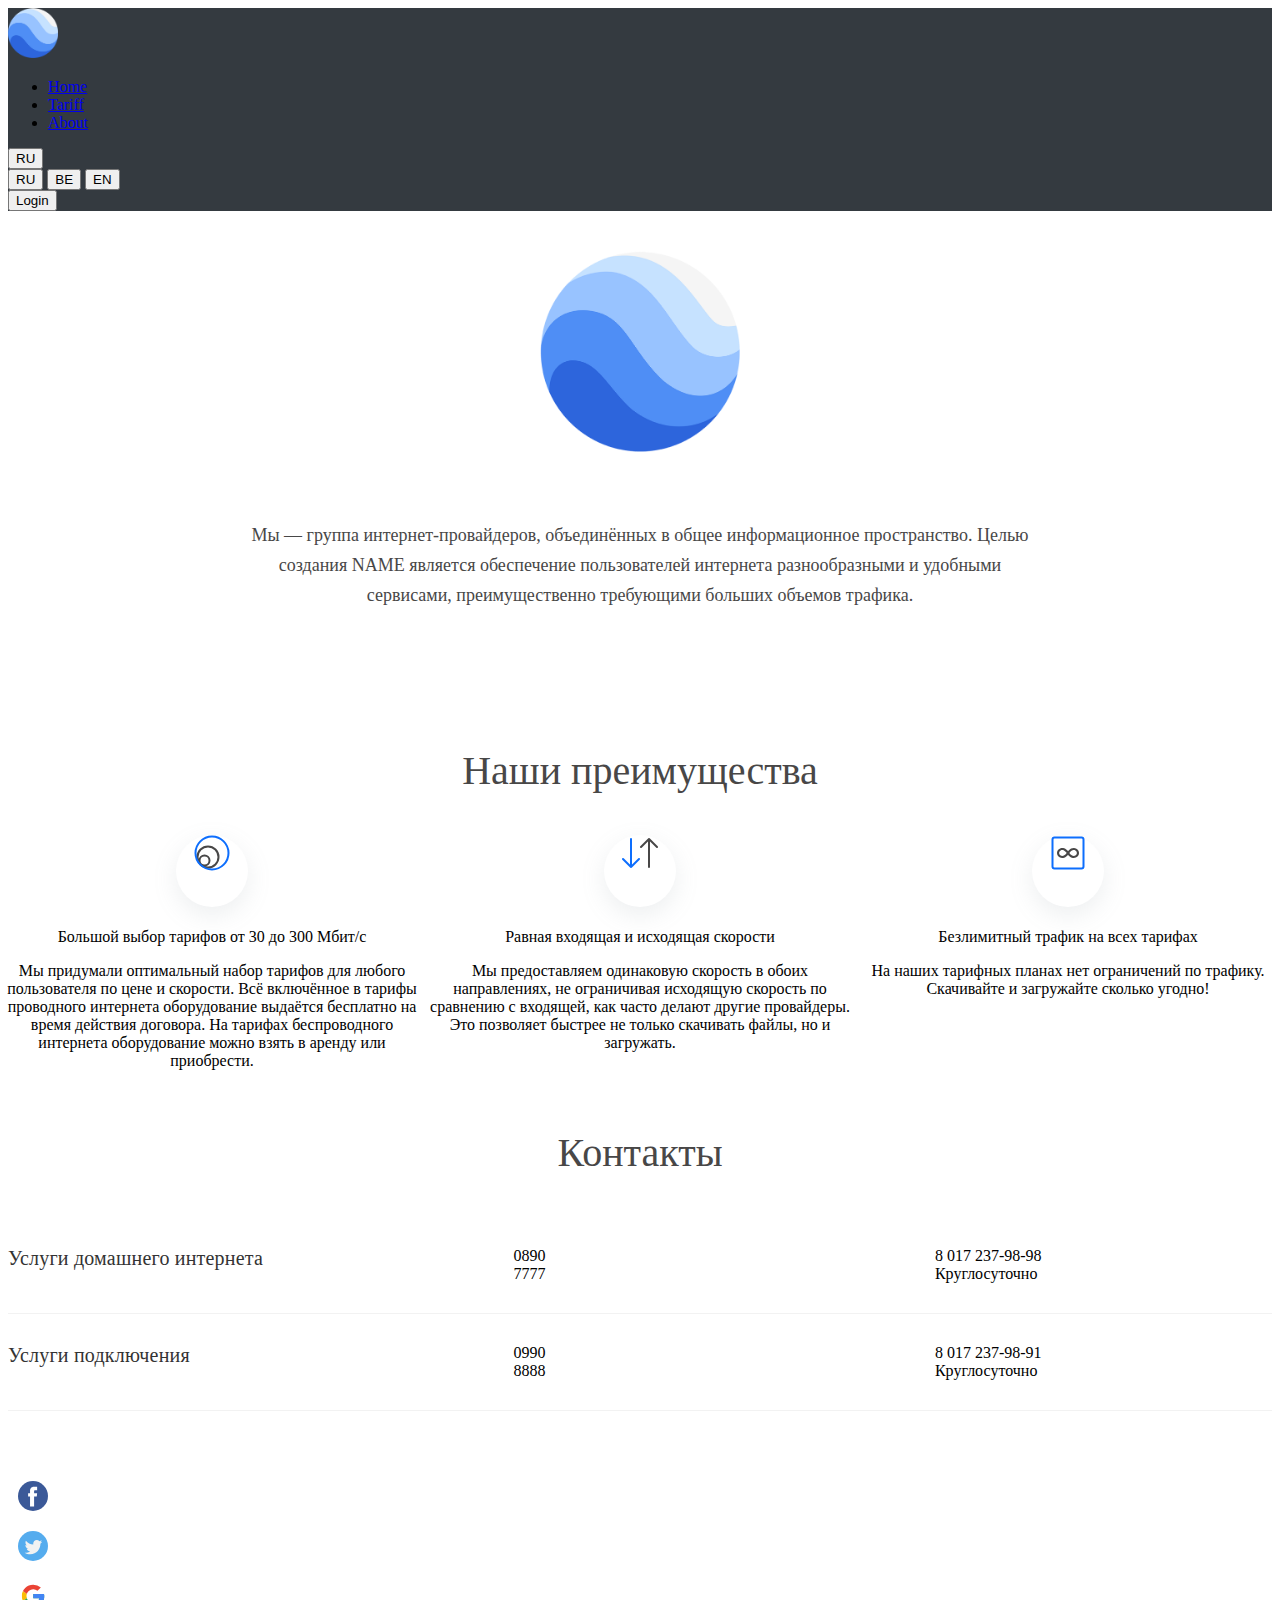
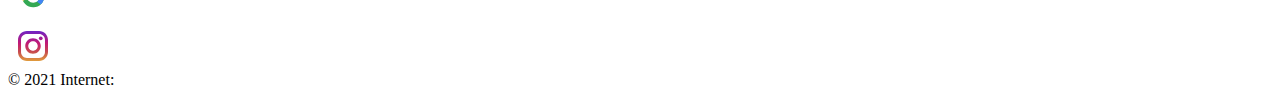
<file: src/main/webapp/aboutCompany.html>
<!DOCTYPE html>
<html lang="en">
<head>
    <meta charset="UTF-8">
    <meta name="viewport" content="width=device-width, initial-scale=1">
    <link href="https://cdn.jsdelivr.net/npm/bootstrap@5.0.0-beta3/dist/css/bootstrap.min.css"
          rel="stylesheet"
          integrity="sha384-eOJMYsd53ii+scO/bJGFsiCZc+5NDVN2yr8+0RDqr0Ql0h+rP48ckxlpbzKgwra6" crossorigin="anonymous">
    <link rel="stylesheet" href="resources/css/style.css">
    <title>About</title>
</head>
<body class="d-flex flex-column min-vh-100">
<div class="intro">
    <header class="header p-3 text-white">
        <div class="container">
            <div class="d-flex flex-wrap align-items-center justify-content-center justify-content-lg-start">
                <div class="header-logo">
                    <img alt="logo" src="resources/logo2.png">
                </div>
                <ul class="nav col-12 col-lg-auto me-lg-auto mb-2 justify-content-center mb-md-0">
                    <li><a href="#" class="nav-link px-2 text-white me-3">Home</a></li>
                    <li><a href="#" class="nav-link px-2 text-white me-3">Tariff</a></li>
                    <li><a href="#" class="nav-link px-2 text-white me-3">About</a></li>
                </ul>
                <div class="dropdown">
                    <button class="btn btn-outline-light dropdown-toggle me-3" type="button" id="languageMenu"
                            data-bs-toggle="dropdown" aria-haspopup="true" aria-expanded="false">
                        RU
                    </button>
                    <div class="dropdown-menu" aria-labelledby="languageMenu">
                        <button class="dropdown-item" type="button">RU</button>
                        <button class="dropdown-item" type="button">BE</button>
                        <button class="dropdown-item" type="button">EN</button>
                    </div>
                </div>
                <button type="button" class="btn btn-primary">Login</button>
            </div>
        </div>
    </header>
</div>
<section class="about-page__first">
    <div class="container">
        <img alt="logo" src="resources/logo2.png">
        <div class="about-page__content">
            <p>Мы — группа интернет-провайдеров, объединённых в общее информационное пространство. Целью создания NAME
                является обеспечение пользователей интернета разнообразными и удобными сервисами,
                преимущественно требующими больших объемов трафика.</p>
        </div>
    </div>
</section>
<section class="advantages-section">
    <div class="container">
        <div class="h2">Наши преимущества</div>
        <div class="row">
            <div class="col-6 col-lg-4">
                <div class="advantage-item">
                    <div class="advantage-item__img"><img alt="icon" src="resources/p1.svg"></div>
                    <div class="advantage-item__title">Большой выбор тарифов от 30 до 300 Мбит/с</div>
                    <div class="advantage-item__text"><p>Мы придумали оптимальный набор тарифов для любого пользователя
                        по цене и скорости. Всё включённое в тарифы проводного интернета оборудование выдаётся бесплатно
                        на время действия договора. На тарифах беспроводного интернета оборудование можно взять в аренду
                        или приобрести.</p></div>
                </div>
            </div>
            <div class="col-6 col-lg-4">
                <div class="advantage-item">
                    <div class="advantage-item__img"><img alt="icon" src="resources/p2.svg"></div>
                    <div class="advantage-item__title">Равная входящая и исходящая скорости</div>
                    <div class="advantage-item__text"><p>Мы предоставляем одинаковую скорость в обоих направлениях, не
                        ограничивая исходящую скорость по сравнению с входящей, как часто делают другие провайдеры. Это
                        позволяет быстрее не только скачивать файлы, но и загружать.</p></div>
                </div>
            </div>
            <div class="col-6 col-lg-4">
                <div class="advantage-item">
                    <div class="advantage-item__img"><img alt="icon" src="resources/p3.svg"></div>
                    <div class="advantage-item__title">Безлимитный трафик на всех тарифах
                    </div>
                    <div class="advantage-item__text"><p>На наших тарифных планах нет ограничений по трафику. Скачивайте
                        и загружайте сколько угодно!</p></div>
                </div>
            </div>
        </div>
        <div class="h2">Контакты</div>
        <div class="b-contact-info__item">
            <div class="b-contact-info__item-col">
                <div class="b-contact-info__title">Услуги домашнего интернета</div>
            </div>
            <div class="b-contact-info__item-col">
                <div class="b-contact-info__phone">
                    <div class="b-contact-info__phone-item b-contact-info__phone-number">0890</div>
                    <div class="b-contact-info__phone-item b-contact-info__phone-code">7777</div>
                </div>
            </div>
            <div class="b-contact-info__item-col">
                <div class="b-contact-info__phone-item b-contact-info__phone-number">
                    <a>8 017 237-98-98</a>
                </div>
                <div class="b-contact-info__helper">Круглосуточно</div>
            </div>
        </div>
        <div class="b-contact-info__item">
            <div class="b-contact-info__item-col">
                <div class="b-contact-info__title">Услуги подключения</div>
            </div>
            <div class="b-contact-info__item-col">
                <div class="b-contact-info__phone">
                    <div class="b-contact-info__phone-item b-contact-info__phone-number">0990</div>
                    <div class="b-contact-info__phone-item b-contact-info__phone-code">8888</div>
                </div>
            </div>
            <div class="b-contact-info__item-col">
                <div class="b-contact-info__phone-item b-contact-info__phone-number">
                    <a>8 017 237-98-91</a>
                </div>
                <div class="b-contact-info__helper">Круглосуточно</div>
            </div>
        </div>
    </div>
</section>
<footer class="bg-dark text-center text-white mt-auto">
    <div class="container p-4 pb-0">
        <section class="d-flex justify-content-center footer-items mb-4">
            <!-- Facebook -->
            <a class="m-1 footer-item" href="#" role="button">
                <img class="mx-auto" alt="footer-facebook" src="resources/social/facebook.svg">
            </a>
            <!-- Twitter -->
            <a class="m-1 footer-item" href="#" role="button" 0>
                <img alt="footer-twitter" src="resources/social/twitter.svg">
            </a>
            <!-- Google -->
            <a class="m-1 footer-item" href="#" role="button">
                <img alt="footer-google" src="resources/social/google.svg">
            </a>
            <!-- Instagram -->
            <a class="m-1 footer-item" href="#" role="button">
                <img alt="footer-google" src="resources/social/instagram.svg">
            </a>
        </section>
    </div>
    <div class="text-center p-3 bg-dark">
        © 2021 Internet:
        <a class="text-white"></a>
    </div>
</footer>
<script src="https://cdn.jsdelivr.net/npm/bootstrap@5.0.0-beta3/dist/js/bootstrap.bundle.min.js"
        integrity="sha384-JEW9xMcG8R+pH31jmWH6WWP0WintQrMb4s7ZOdauHnUtxwoG2vI5DkLtS3qm9Ekf"
        crossorigin="anonymous"></script>
</body>
</html>
</file>
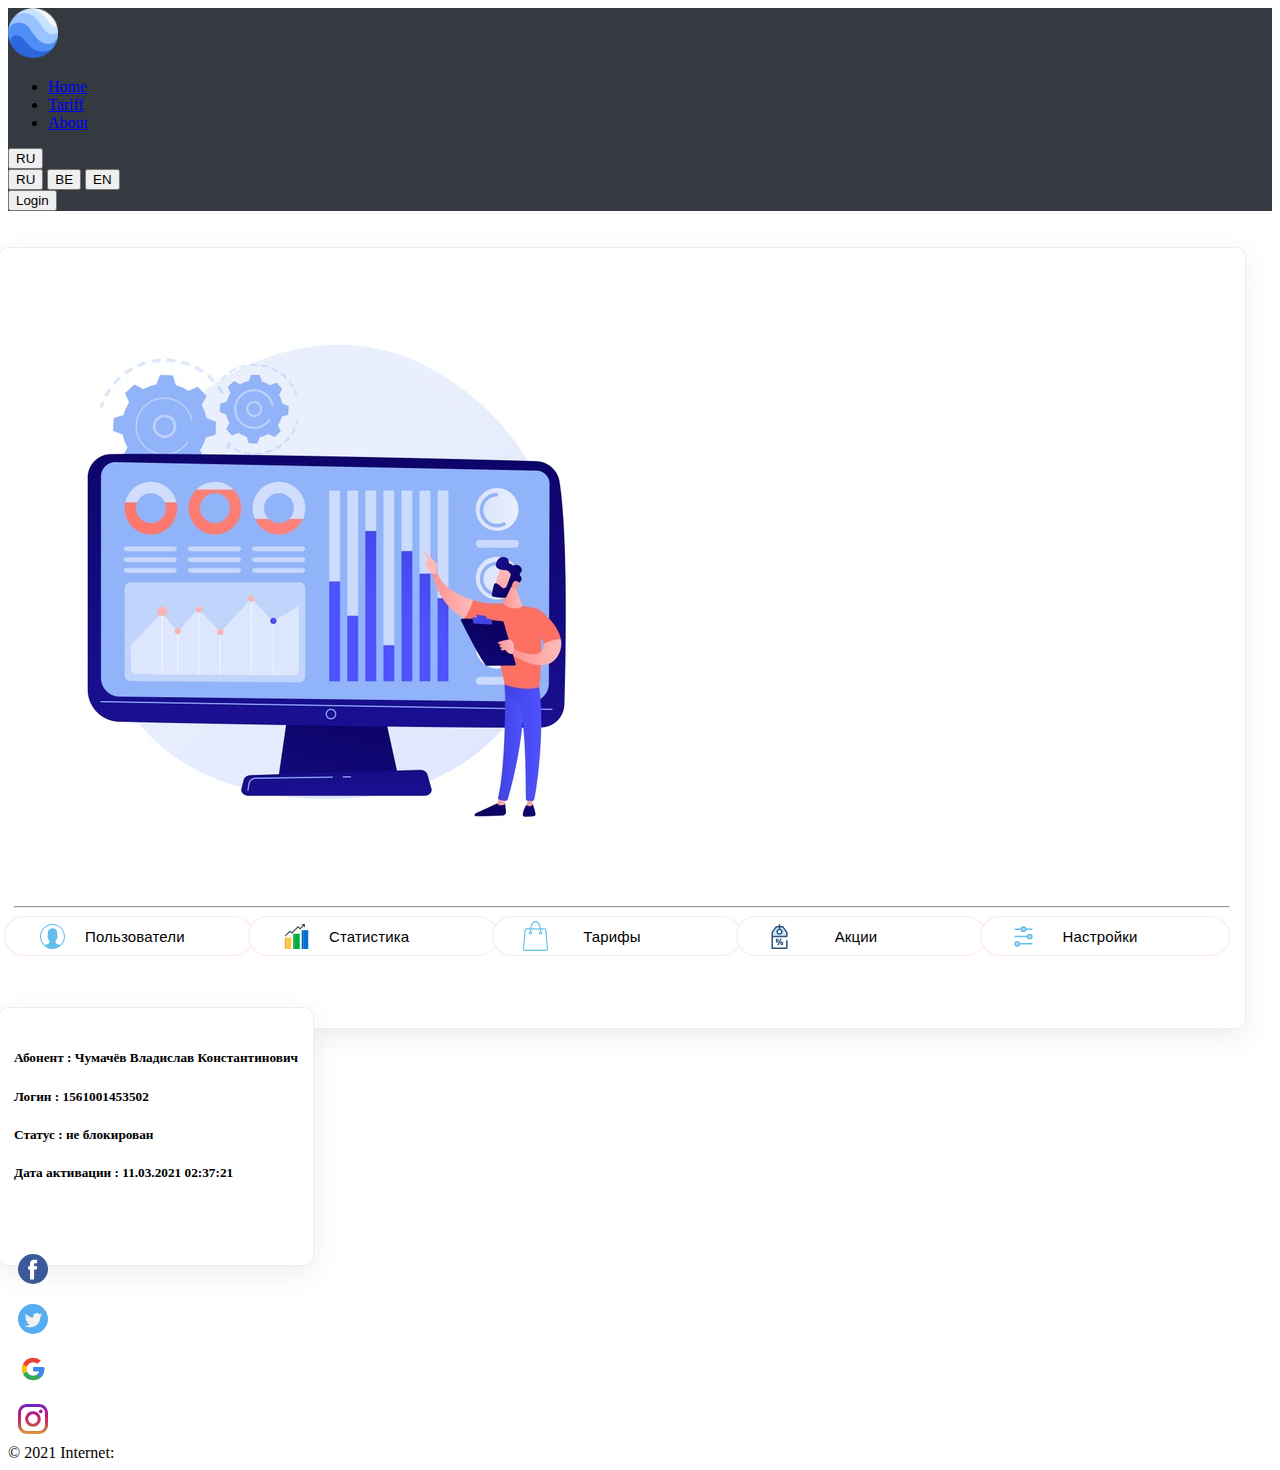
<file: src/main/webapp/admin.html>
<!DOCTYPE html>
<html lang="en">
<head>
    <meta charset="utf-8">
    <meta name="viewport" content="width=device-width, initial-scale=1">

    <link href="https://cdn.jsdelivr.net/npm/bootstrap@5.0.0-beta3/dist/css/bootstrap.min.css"
          rel="stylesheet"
          integrity="sha384-eOJMYsd53ii+scO/bJGFsiCZc+5NDVN2yr8+0RDqr0Ql0h+rP48ckxlpbzKgwra6" crossorigin="anonymous">
    <link rel="stylesheet" href="resources/css/style.css">

    <title>admin</title>
</head>
<body class="d-flex flex-column min-vh-100">
<div class="intro">
    <header class="header p-3 text-white">
        <div class="container">
            <div class="d-flex flex-wrap align-items-center justify-content-center justify-content-lg-start">
                <div class="header-logo">
                    <img alt="logo" src="resources/logo2.png">
                </div>
                <ul class="nav col-12 col-lg-auto me-lg-auto mb-2 justify-content-center mb-md-0">
                    <li><a href="#" class="nav-link px-2 text-white me-3">Home</a></li>
                    <li><a href="#" class="nav-link px-2 text-white me-3">Tariff</a></li>
                    <li><a href="#" class="nav-link px-2 text-white me-3">About</a></li>
                </ul>
                <div class="dropdown">
                    <button class="btn btn-outline-light dropdown-toggle me-3" type="button" id="languageMenu"
                            data-bs-toggle="dropdown" aria-haspopup="true" aria-expanded="false">
                        RU
                    </button>
                    <div class="dropdown-menu" aria-labelledby="languageMenu">
                        <button class="dropdown-item" type="button">RU</button>
                        <button class="dropdown-item" type="button">BE</button>
                        <button class="dropdown-item" type="button">EN</button>
                    </div>
                </div>
                <button type="button" class="btn btn-primary">Login</button>
            </div>
        </div>
    </header>
</div>

<div id="content" class="container">
    <br>
    <br>
    <div class="row row-cols-1">
        <div class="col-sm-3">
            <div class="card-user">
                <div class="card-body">
                    <div class="tariff-item">
                        <div class="tariff-item__body">
                            <img src="resources/admin.jpg" class="card-img-top" alt="...">
                            <hr class="featurette-divider">
                            <button type="button"
                                    class="btn-user btn-outline-primary tarrifs-filter__item admin-filter__item--user ng-star-inserted">
                                Пользователи
                            </button>
                            <button type="button"
                                    class="btn-user btn-outline-primary tarrifs-filter__item admin-filter__item--statistics ng-star-inserted">
                                Статистика
                            </button>
                            <button type="button"
                                    class="btn-user btn-outline-primary tarrifs-filter__item tarrifs-filter__item--bundle ng-star-inserted">
                                Тарифы
                            </button>
                            <button type="button"
                                    class="btn-user btn-outline-primary tarrifs-filter__item tarrifs-filter__item--sails ng-star-inserted">
                                Акции
                            </button>
                            <button type="button"
                                    class="btn-user btn-outline-primary tarrifs-filter__item tarrifs-filter__item--sating ng-star-inserted">
                                Настройки
                            </button>
                        </div>
                    </div>
                </div>
            </div>
        </div>
        <div class="col-sm-9">
            <div class="card-user">
                <div class="card-body">
                    <div class="tariff-item">
                        <div class="tariff-item__top">
                            <div class="tariff-item__title">
                                <h5 class="card-title">Абонент : Чумачёв Владислав Константинович</h5>
                            </div>
                            <div class="tariff-item__title">
                                <h5 class="card-title">Логин : 1561001453502</h5>
                            </div>
                            <div class="tariff-item__title">
                                <h5 class="card-title">Статус : не блокирован</h5>
                            </div>
                            <div class="tariff-item__title">
                                <h5 class="card-title">Дата активации : 11.03.2021 02:37:21</h5>
                            </div>
                        </div>
                    </div>
                </div>
            </div>
        </div>


    </div>
</div>

<footer class="bg-dark text-center text-white mt-auto">
    <div class="container p-4 pb-0">
        <section class="d-flex justify-content-center footer-items mb-4">
            <!-- Facebook -->
            <a class="m-1 footer-item" href="#" role="button">
                <img class="mx-auto" alt="footer-facebook" src="resources/social/facebook.svg">
            </a>
            <!-- Twitter -->
            <a class="m-1 footer-item" href="#" role="button" 0>
                <img alt="footer-twitter" src="resources/social/twitter.svg">
            </a>
            <!-- Google -->
            <a class="m-1 footer-item" href="#" role="button">
                <img alt="footer-google" src="resources/social/google.svg">
            </a>
            <!-- Instagram -->
            <a class="m-1 footer-item" href="#" role="button">
                <img alt="footer-google" src="resources/social/instagram.svg">
            </a>
        </section>
    </div>
    <div class="text-center p-3 bg-dark">
        © 2021 Internet:
        <a class="text-white"></a>
    </div>
</footer>
<script src="https://cdn.jsdelivr.net/npm/bootstrap@5.0.0-beta3/dist/js/bootstrap.bundle.min.js"
        integrity="sha384-JEW9xMcG8R+pH31jmWH6WWP0WintQrMb4s7ZOdauHnUtxwoG2vI5DkLtS3qm9Ekf"
        crossorigin="anonymous"></script>
</body>
</html>
</file>
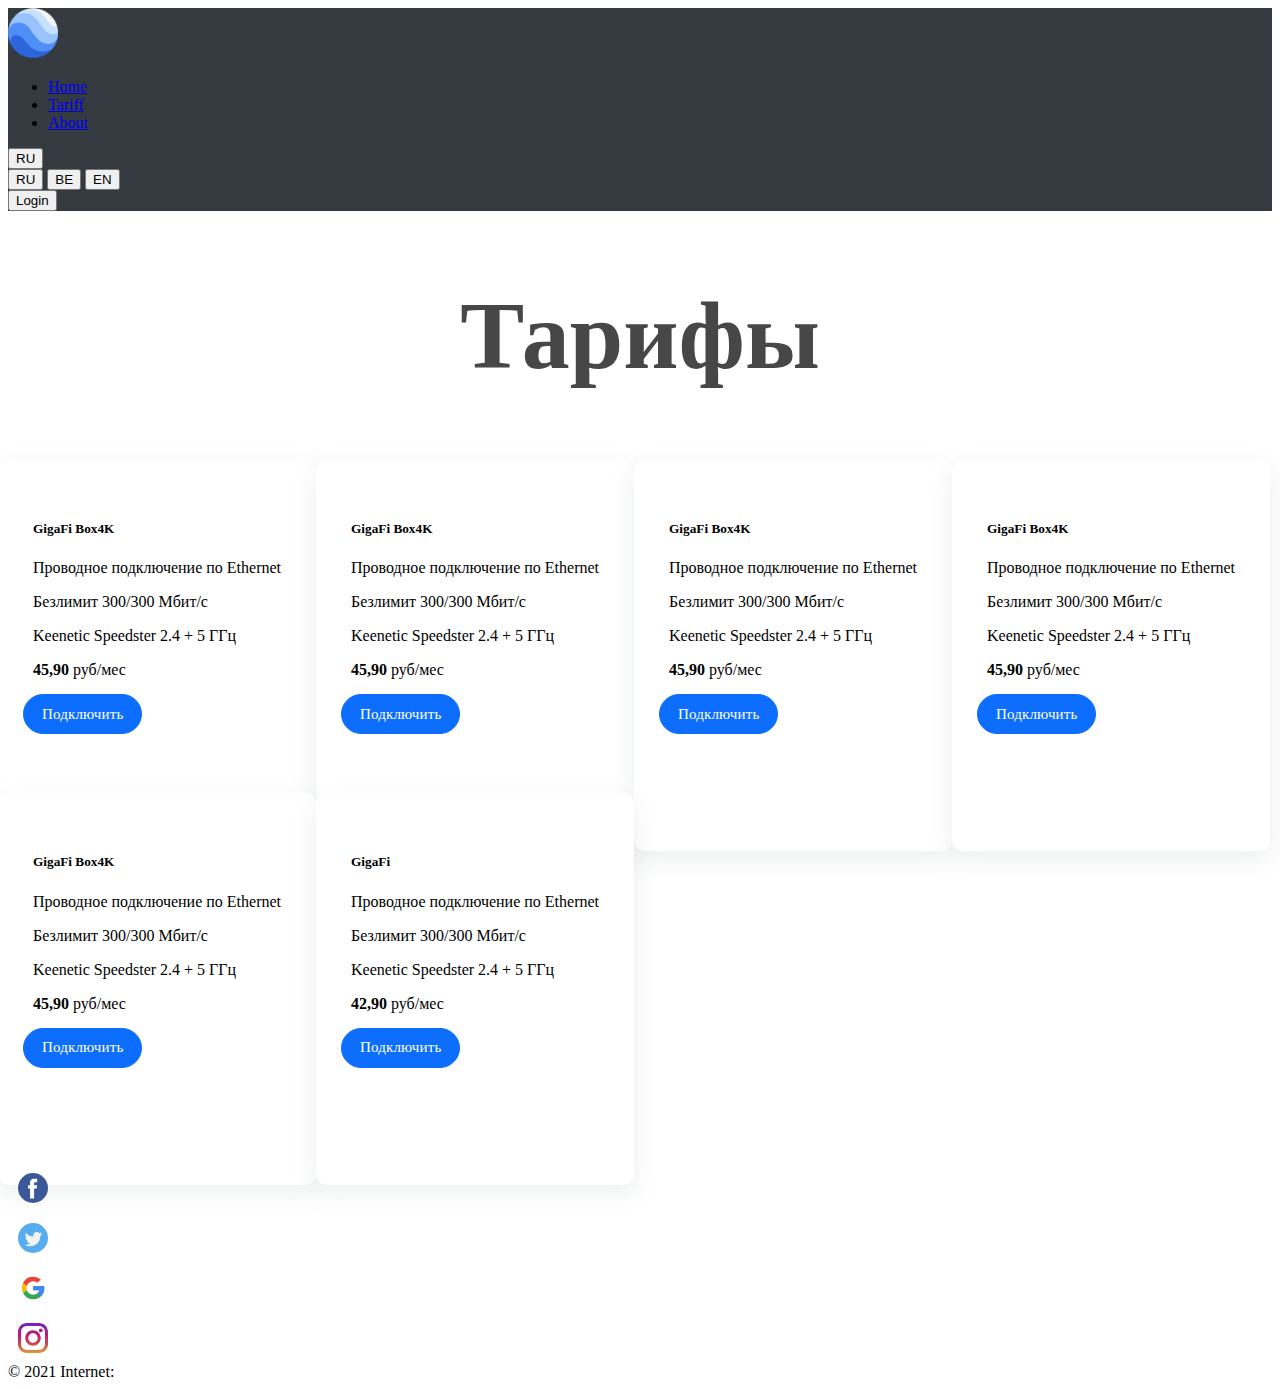
<file: src/main/webapp/tariff.html>
<!DOCTYPE html>
<html lang="en">
<head>
    <meta charset="UTF-8">
    <meta name="viewport" content="width=device-width, initial-scale=1">
    <link href="https://cdn.jsdelivr.net/npm/bootstrap@5.0.0-beta3/dist/css/bootstrap.min.css"
          rel="stylesheet"
          integrity="sha384-eOJMYsd53ii+scO/bJGFsiCZc+5NDVN2yr8+0RDqr0Ql0h+rP48ckxlpbzKgwra6" crossorigin="anonymous">
    <link rel="stylesheet" href="resources/css/style.css">

    <title>Tariff</title>
</head>
<body class="d-flex flex-column min-vh-100">
<div class="intro">
    <header class="header p-3 text-white">
        <div class="container">
            <div class="d-flex flex-wrap align-items-center justify-content-center justify-content-lg-start">
                <div class="header-logo">
                    <img alt="logo" src="resources/logo2.png">                </div>
                <ul class="nav col-12 col-lg-auto me-lg-auto mb-2 justify-content-center mb-md-0">
                    <li><a href="#" class="nav-link px-2 text-white me-3">Home</a></li>
                    <li><a href="#" class="nav-link px-2 text-white me-3">Tariff</a></li>
                    <li><a href="#" class="nav-link px-2 text-white me-3">About</a></li>
                </ul>
                <div class="dropdown">
                    <button class="btn btn-outline-light dropdown-toggle me-3" type="button" id="languageMenu"
                            data-bs-toggle="dropdown" aria-haspopup="true" aria-expanded="false">
                        RU
                    </button>
                    <div class="dropdown-menu" aria-labelledby="languageMenu">
                        <button class="dropdown-item" type="button">RU</button>
                        <button class="dropdown-item" type="button">BE</button>
                        <button class="dropdown-item" type="button">EN</button>
                    </div>
                </div>

                <button type="button" class="btn btn-primary">Login</button>
            </div>
        </div>
    </header>
</div>

<div id="content" class="container">
    <div class="tariff-title">
        <h1>Тарифы</h1>
    </div>
    <div class="row row-cols-1 row-cols-md-3 g-4">
        <div class="col-sm-6">
            <div class="card">
                <div class="card-body">
                    <div class="tariff-item">
                        <div class="tariff-item__top">
                            <div class="tariff-item__title">
                                <h5 class="card-title">GigaFi Box4K</h5>
                            </div>
                            <div class="tariff-item__text">
                                <!--Безлимитный интернет <b>300 мБит/сек</b>; -->
                                <p>Проводное подключение по Ethernet </p>
                                <p>Безлимит 300/300 Мбит/с </p>
                                <p>Keenetic Speedster 2.4 + 5 ГГц </p>
                            </div>
                        </div>
                        <div class="tariff-item__body">
                            <div class="tariff-item__price">
                                <span><b>45,90</b> руб/мес</span>

                            </div>
                            <div class="tariff-item__btns">
                                <a href="javascript:;" class="button-tariff js-open-popup" data-id="single"
                                   data-local="https://my.unet.by/plans" data-title="подключение GigaFi Box4K">Подключить</a>
                            </div>
                        </div>
                    </div>
                </div>
            </div>
        </div>
        <div class="col-sm-6">
            <div class="card">
                <div class="card-body">
                    <div class="tariff-item">
                        <div class="tariff-item__top">
                            <div class="tariff-item__title">
                                <h5 class="card-title">GigaFi Box4K</h5>
                            </div>
                            <div class="tariff-item__text">
                                <!--Безлимитный интернет <b>300 мБит/сек</b>; -->
                                <p>Проводное подключение по Ethernet </p>
                                <p>Безлимит 300/300 Мбит/с </p>
                                <p>Keenetic Speedster 2.4 + 5 ГГц </p>
                            </div>
                        </div>
                        <div class="tariff-item__body">
                            <div class="tariff-item__price">
                                <span><b>45,90</b> руб/мес</span>
                            </div>
                            <div class="tariff-item__btns">
                                <a href="javascript:;" class="button-tariff js-open-popup" data-id="single"
                                   data-local="https://my.unet.by/plans" data-title="подключение GigaFi Box4K">Подключить</a>
                            </div>
                        </div>
                    </div>
                </div>
            </div>
        </div>
        <div class="col-sm-6">
            <div class="card">
                <div class="card-body">
                    <div class="tariff-item">
                        <div class="tariff-item__top">
                            <div class="tariff-item__title">
                                <h5 class="card-title">GigaFi Box4K</h5>
                            </div>
                            <div class="tariff-item__text">
                                <!--Безлимитный интернет <b>300 мБит/сек</b>; -->
                                <p>Проводное подключение по Ethernet </p>
                                <p>Безлимит 300/300 Мбит/с </p>
                                <p>Keenetic Speedster 2.4 + 5 ГГц </p>
                            </div>
                        </div>
                        <div class="tariff-item__body">
                            <div class="tariff-item__price">
                                <span><b>45,90</b> руб/мес</span>
                            </div>
                            <div class="tariff-item__btns">
                                <a href="javascript:;" class="button-tariff js-open-popup" data-id="single"
                                   data-local="https://my.unet.by/plans" data-title="подключение GigaFi Box4K">Подключить</a>
                            </div>
                        </div>
                    </div>
                </div>
            </div>
        </div>
        <div class="col-sm-6">
            <div class="card">
                <div class="card-body">
                    <div class="tariff-item">
                        <div class="tariff-item__top">
                            <div class="tariff-item__title">
                                <h5 class="card-title">GigaFi Box4K</h5>
                            </div>
                            <div class="tariff-item__text">
                                <!--Безлимитный интернет <b>300 мБит/сек</b>; -->
                                <p>Проводное подключение по Ethernet </p>
                                <p>Безлимит 300/300 Мбит/с </p>
                                <p>Keenetic Speedster 2.4 + 5 ГГц </p>
                            </div>
                        </div>
                        <div class="tariff-item__body">
                            <div class="tariff-item__price">
                                <span><b>45,90</b> руб/мес</span>
                            </div>

                            <div class="tariff-item__btns">
                                <a href="javascript:;" class="button-tariff js-open-popup" data-id="single"
                                   data-local="https://my.unet.by/plans" data-title="подключение GigaFi Box4K">Подключить</a>
                            </div>
                        </div>
                    </div>
                </div>
            </div>
        </div>
        <div class="col-sm-6">
            <div class="card">
                <div class="card-body">
                    <div class="tariff-item">
                        <div class="tariff-item__top">
                            <div class="tariff-item__title">
                                <h5 class="card-title">GigaFi Box4K</h5>
                            </div>
                            <div class="tariff-item__text">
                                <!--Безлимитный интернет <b>300 мБит/сек</b>; -->
                                <p>Проводное подключение по Ethernet </p>
                                <p>Безлимит 300/300 Мбит/с </p>
                                <p>Keenetic Speedster 2.4 + 5 ГГц </p>
                            </div>
                        </div>
                        <div class="tariff-item__body">
                            <div class="tariff-item__price">
                                <span><b>45,90</b> руб/мес</span>
                            </div>
                            <div class="tariff-item__btns">
                                <a href="javascript:;" class="button-tariff js-open-popup" data-id="single"
                                   data-local="https://my.unet.by/plans" data-title="подключение GigaFi Box4K">Подключить</a>
                            </div>
                        </div>
                    </div>
                </div>
            </div>
        </div>
        <div class="col-sm-6">
            <div class="card">
                <div class="card-body">
                    <div class="tariff-item">
                        <div class="tariff-item__top">
                            <div class="tariff-item__title">
                                <h5>GigaFi</h5>
                            </div>
                            <div class="tariff-item__text">
                                <!--Безлимитный интернет <b>300 мБит/сек</b>; -->
                                <p>Проводное подключение по Ethernet </p>
                                <p>Безлимит 300/300 Мбит/с </p>
                                <p>Keenetic Speedster 2.4 + 5 ГГц </p></div>
                        </div>
                        <div class="tariff-item__body">
                            <div class="tariff-item__price">
                                <span><b>42,90</b> руб/мес</span>
                            </div>
                            <div class="tariff-item__btns">
                                <a href="javascript:;" class="button-tariff js-open-popup" data-id="single"
                                   data-local="" data-title="подключение GigaFi">Подключить</a>
                            </div>
                        </div>
                    </div>
                </div>
            </div>
        </div>

    </div>
</div>
<br><br>
<footer class="bg-dark text-center text-white mt-auto">
    <div class="container p-4 pb-0">
        <section class="d-flex justify-content-center footer-items mb-4">
            <!-- Facebook -->
            <a class="m-1 footer-item" href="#" role="button">
                <img class="mx-auto" alt="footer-facebook" src="resources/social/facebook.svg">
            </a>
            <!-- Twitter -->
            <a class="m-1 footer-item" href="#" role="button" 0>
                <img alt="footer-twitter" src="resources/social/twitter.svg">
            </a>
            <!-- Google -->
            <a class="m-1 footer-item" href="#" role="button">
                <img alt="footer-google" src="resources/social/google.svg">
            </a>
            <!-- Instagram -->
            <a class="m-1 footer-item" href="#" role="button">
                <img alt="footer-google" src="resources/social/instagram.svg">
            </a>
        </section>
    </div>
    <div class="text-center p-3 bg-dark">
        © 2021 Internet:
        <a class="text-white"></a>
    </div>
</footer>


<script src="https://cdn.jsdelivr.net/npm/bootstrap@5.0.0-beta3/dist/js/bootstrap.bundle.min.js"
        integrity="sha384-JEW9xMcG8R+pH31jmWH6WWP0WintQrMb4s7ZOdauHnUtxwoG2vI5DkLtS3qm9Ekf"
        crossorigin="anonymous"></script>
</body>
</html>
</file>
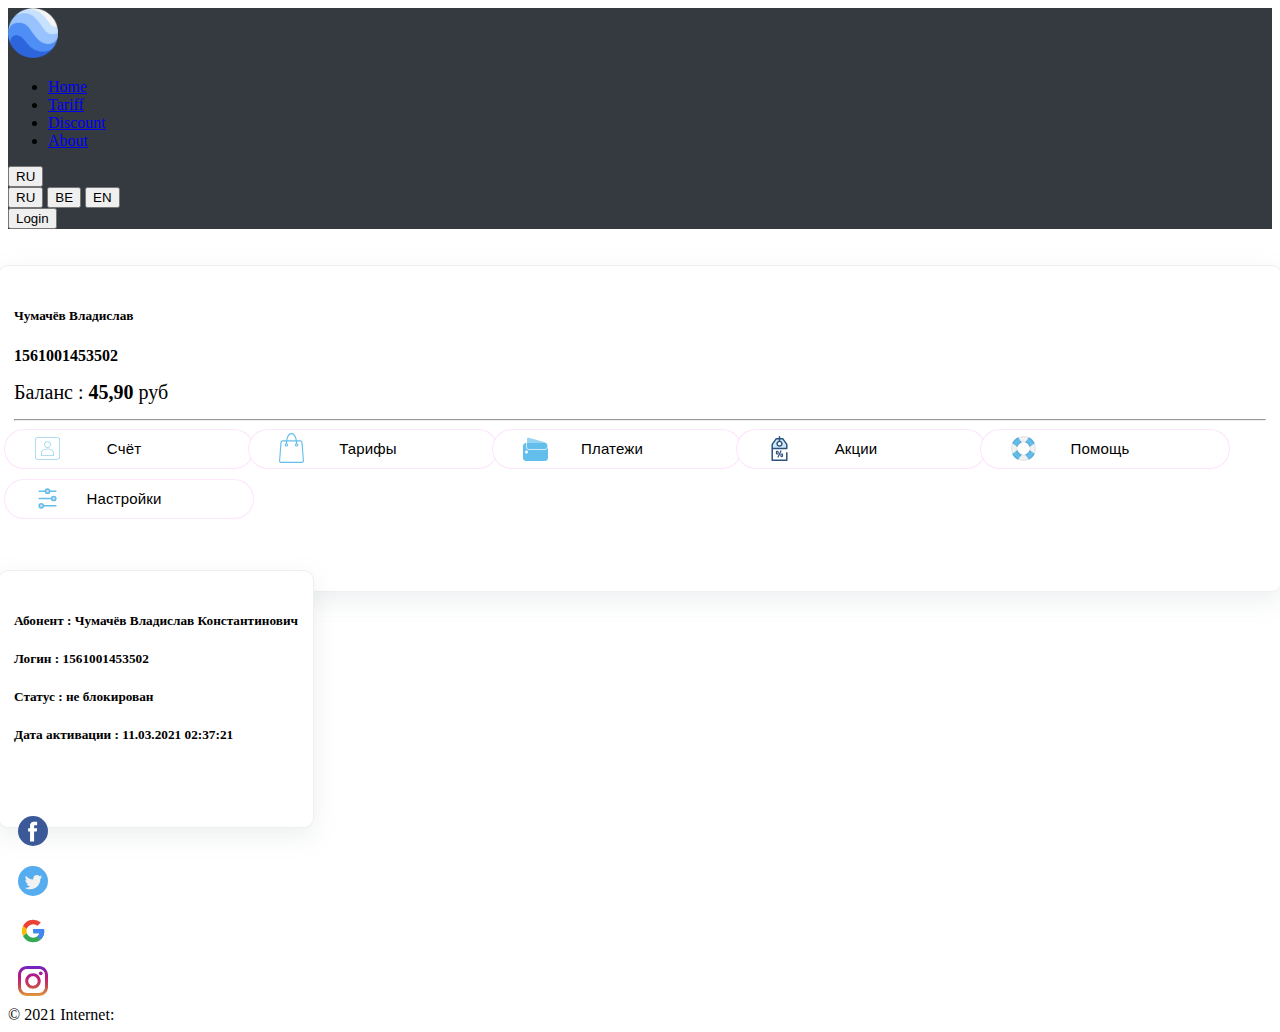
<file: src/main/webapp/user.html>
<!DOCTYPE html>
<html lang="en">
<head>
    <meta charset="utf-8">
    <meta name="viewport" content="width=device-width, initial-scale=1">

    <link href="https://cdn.jsdelivr.net/npm/bootstrap@5.0.0-beta3/dist/css/bootstrap.min.css"
          rel="stylesheet"
          integrity="sha384-eOJMYsd53ii+scO/bJGFsiCZc+5NDVN2yr8+0RDqr0Ql0h+rP48ckxlpbzKgwra6" crossorigin="anonymous">
    <link rel="stylesheet" href="resources/css/style.css">

    <title>user</title>
</head>
<body class="d-flex flex-column min-vh-100">
<div class="intro">
    <header class="header p-3 text-white">
        <div class="container">
            <div class="d-flex flex-wrap align-items-center justify-content-center justify-content-lg-start">
                <div class="header-logo">
                    <img alt="logo" src="resources/logo2.png">
                </div>
                <ul class="nav col-12 col-lg-auto me-lg-auto mb-2 justify-content-center mb-md-0">
                    <li><a href="#" class="nav-link px-2 text-white me-3">Home</a></li>
                    <li><a href="#" class="nav-link px-2 text-white me-3">Tariff</a></li>
                    <li><a href="#" class="nav-link px-2 text-white me-3">Discount</a></li>
                    <li><a href="#" class="nav-link px-2 text-white me-3">About</a></li>
                </ul>
                <div class="dropdown">
                    <button class="btn btn-outline-light dropdown-toggle me-3" type="button" id="languageMenu"
                            data-bs-toggle="dropdown" aria-haspopup="true" aria-expanded="false">
                        RU
                    </button>
                    <div class="dropdown-menu" aria-labelledby="languageMenu">
                        <button class="dropdown-item" type="button">RU</button>
                        <button class="dropdown-item" type="button">BE</button>
                        <button class="dropdown-item" type="button">EN</button>
                    </div>
                </div>
                <button type="button" class="btn btn-primary">Login</button>
            </div>
        </div>
    </header>
</div>

<div id="content" class="container">
    <br>
    <br>
    <div class="row row-cols-1">
        <div class="col-sm-3">
            <div class="card-user">
                <div class="card-body">
                    <div class="tariff-item">
                        <div class="tariff-item__top">
                            <div class="tariff-item__title">
                                <h5 class="card-title">Чумачёв Владислав</h5>
                            </div>
                            <div class="tariff-item__text">
                                <b><p>1561001453502</p></b>
                            </div>
                        </div>
                        <div class="tariff-item__body">
                            <div>
                                <div class="tariff-item__price">
                                    <div class="balance-user">
                                        Баланс : <b>45,90</b> руб
                                    </div>
                                </div>
                                <hr class="featurette-divider">
                            </div>
                            <button type="button"
                                    class="btn-user btn-outline-primary tarrifs-filter__item tarrifs-filter__item--user ng-star-inserted">
                                Cчёт
                            </button>
                            <button type="button"
                                    class="btn-user btn-outline-primary tarrifs-filter__item tarrifs-filter__item--bundle ng-star-inserted">
                                Тарифы
                            </button>
                            <button type="button"
                                    class="btn-user btn-outline-primary tarrifs-filter__item tarrifs-filter__item--wallet ng-star-inserted">
                                Платежи
                            </button>
                            <button type="button"
                                    class="btn-user btn-outline-primary tarrifs-filter__item tarrifs-filter__item--sails ng-star-inserted">
                                Акции
                            </button>
                            <button type="button"
                                    class="btn-user btn-outline-primary tarrifs-filter__item tarrifs-filter__item--help ng-star-inserted">
                                Помощь
                            </button>
                            <button type="button"
                                    class="btn-user btn-outline-primary tarrifs-filter__item tarrifs-filter__item--sating ng-star-inserted">
                                Настройки
                            </button>

                        </div>
                    </div>
                </div>
            </div>
        </div>
        <div class="col-sm-9">
            <div class="card-user">
                <div class="card-body">
                    <div class="tariff-item">
                        <div class="tariff-item__top">
                            <div class="tariff-item__title">
                                <h5 class="card-title">Абонент : Чумачёв Владислав Константинович</h5>
                            </div>
                            <div class="tariff-item__title">
                                <h5 class="card-title">Логин : 1561001453502</h5>
                            </div>
                            <div class="tariff-item__title">
                                <h5 class="card-title">Статус : не блокирован</h5>
                            </div>
                            <div class="tariff-item__title">
                                <h5 class="card-title">Дата активации : 11.03.2021 02:37:21</h5>
                            </div>
                        </div>
                    </div>
                </div>
            </div>
        </div>


    </div>
</div>

<footer class="bg-dark text-center text-white mt-auto">
    <div class="container p-4 pb-0">
        <section class="d-flex justify-content-center footer-items mb-4">
            <!-- Facebook -->
            <a class="m-1 footer-item" href="#" role="button">
                <img class="mx-auto" alt="footer-facebook" src="resources/social/facebook.svg">
            </a>
            <!-- Twitter -->
            <a class="m-1 footer-item" href="#" role="button" 0>
                <img alt="footer-twitter" src="resources/social/twitter.svg">
            </a>
            <!-- Google -->
            <a class="m-1 footer-item" href="#" role="button">
                <img alt="footer-google" src="resources/social/google.svg">
            </a>
            <!-- Instagram -->
            <a class="m-1 footer-item" href="#" role="button">
                <img alt="footer-google" src="resources/social/instagram.svg">
            </a>
        </section>
    </div>
    <div class="text-center p-3 bg-dark">
        © 2021 Internet:
        <a class="text-white"></a>
    </div>
</footer>


<script src="https://cdn.jsdelivr.net/npm/bootstrap@5.0.0-beta3/dist/js/bootstrap.bundle.min.js"
        integrity="sha384-JEW9xMcG8R+pH31jmWH6WWP0WintQrMb4s7ZOdauHnUtxwoG2vI5DkLtS3qm9Ekf"
        crossorigin="anonymous"></script>
</body>
</html>
</file>
<file: src/main/webapp/resources/css/style.css>
.img-wrap {
    position: relative;
}

.img-wrap h1 {
    position: absolute;
    left: 0;
    bottom: 0;
    width: 100%;
}

.header {
    background-color: rgb(52, 58, 64);
}

.img-text {
    margin: -550px 60px 250px;

}

#map {
    height: 500px;
    width: 100%;
}

.banner-item__text {
    font-size: 120%;
    line-height: 2;
    color: #fff;
    margin: 0 0 20px;
}

primary {
    background: #eccf14;
    color: #fff;
    border-color: #eccf14;
    border-radius: 100px;
    -webkit-box-shadow: 0 4px 12px rgb(223 23 20 / 20%);
    box-shadow: 0 4px 12px rgb(223 23 20 / 20%);
    -webkit-transition: all ease .4s;
    transition: all ease .4s;
}

.button {
    background-color: #0d6efd;
    color: #fff;
    border: 1px solid #0d6efd;
    border-radius: 100px;
    padding: .7em 1.2em;
    display: inline-block;
    font-weight: 500;
    font-size: 20px;
    text-align: center;
    letter-spacing: .01em;
    text-decoration: none;
}

.tariff-title {
    text-align: center;
    font-size: 48px;
    line-height: 1.25;
    color: #484747;
    margin: 40px 0;
}

.button-tariff {
    background-color: #0d6efd !important;
    color: white;
    border: 1px solid #0d6efd !important;
    border-radius: 100px;
    padding: .7em 1.2em;
    display: inline-block;
    font-weight: 500;
    font-size: 15px;
    text-align: center;
    letter-spacing: .01em;
    text-decoration: none;
    margin: 0 0 0 -10px;
}

.card {
    display: -webkit-box;
    display: -ms-flexbox;
    display: flex;
    -webkit-box-orient: vertical;
    -webkit-box-direction: normal;
    -ms-flex-direction: column;
    flex-direction: column;
    -webkit-box-pack: justify;
    -ms-flex-pack: justify;
    justify-content: space-between;
    height: calc(100% - 20px);
    margin: 0 0 20px;
    background: #fff;
    -webkit-box-shadow: 0 8px 24px rgba(137, 150, 155, 0.15);
    box-shadow: 0 8px 24px rgb(137 150 155 / 15%);
    border-radius: 10px;
    overflow: hidden;
    padding: 39px 35px;
}

.tariff-item__price {
    margin: 0 0 15px 0;
}

.about-page__first {
    text-align: center;
    font-size: 18px;
    line-height: 1.67;
    color: #484747;
    padding: 40px 0 34px;
}

.about-page__content {
    max-width: 800px;
    margin: 0 auto;
}

.b-contact-info {
    margin-bottom: 40px;
}

.advantages-section {
    padding: 85px 0 60px;
}

.container_about {
    width: 100%;
    padding-right: 10px;
    padding-left: 10px;
    margin-right: auto;
    margin-left: auto;
}

.row {
    display: -ms-flexbox;
    display: -webkit-box;
    display: flex;
    -ms-flex-wrap: wrap;
    flex-wrap: wrap;
    margin-right: -10px;
    margin-left: -10px;
}

.col-6 {
    -ms-flex: 0 0 50%;
    -webkit-box-flex: 0;
    flex: 0 0 50%;
    max-width: 50%;
}

.advantage-item {
    text-align: center;
    margin: 0 0 59px;
}

.advantage-item__img {
    display: inline-block;
    height: 72px;
    width: 72px;
    line-height: 54px;
    border-radius: 50%;
    background: #fff;
    -webkit-box-shadow: 0 8px 24px rgb(137 150 155 / 15%);
    box-shadow: 0 8px 24px rgb(137 150 155 / 15%);
    margin: 0 0 21px;
}

.h2 {
    font-size: 40px;
    line-height: 1.2;
    text-align: center;
    color: #484747;
}

.advantages-section .h2 {
    margin: 0 0 40px;
}

.col-lg-4 {
    -ms-flex: 0 0 33.333333%;
    -webkit-box-flex: 0;
    flex: 0 0 33.333333%;
    max-width: 33.333333%;
}


.b-contact-info__item:first-child {
    padding-top: 15px;
}

.b-contact-info__item {
    display: flex;
    flex-flow: wrap;
    border-bottom: 1px solid #f2f2f2;
    padding-bottom: 30px;
    padding-top: 30px;
}

.b-contact-info__title {

    font-size: 20px;
    font-weight: normal;
    font-style: normal;
    font-stretch: normal;
    line-height: 1.15;
    letter-spacing: 0.2px;
    color: #333;

}

.b-contact-info__item-col:nth-child(2) {
    flex: 0 0 33.333333%;
    max-width: 33.333333%;
}

.b-contact-info__item-col:nth-child(1) {
    width: 40%;
}

.about-page__first img {
    display: inline-block;
    width: 200px;
    max-width: 100%;
    height: auto;
    margin: 0 0 41px;
}

.header-logo img {
    display: inline-block;
    width: 50px;
    max-width: 100%;
    height: auto;
    margin: 0 20px 0 -0px;
}

.card-user {
    display: -webkit-box;
    display: -ms-flexbox;
    display: flex;
    -webkit-box-orient: vertical;
    -webkit-box-direction: normal;
    -ms-flex-direction: column;
    flex-direction: column;
    -webkit-box-pack: justify;
    -ms-flex-pack: justify;
    justify-content: space-between;
    height: calc(100% - 20px);
    margin: 0 0 20px;
    background: #fff;
    border: 1px solid #efefef;
    -webkit-box-shadow: 0 8px 24px rgb(137 150 155 / 15%);
    box-shadow: 0 8px 24px rgb(137 150 155 / 15%);
    border-radius: 10px;
    overflow: hidden;
    padding: 20px 15px;
}

.balance-user {
    font-size: 20px;
}

.button-user {
    background-color: #0d6efd;
    color: white;
    border: 1px solid #0d6efd;
    border-radius: 100px;
    padding: .7em 3em;
    display: inline-block;
    font-weight: 500;
    font-size: 15px;
    text-align: center;
    letter-spacing: .01em;
    text-decoration: none;
    margin: 0 0 10px -10px;
}

.btn-user {
    background-color: #ffffff;
    color: black;
    border: 1px solid rgba(245, 146, 245, 0.24);
    border-radius: 100px;
    padding: .7em 6em;
    display: inline-block;
    font-weight: 500;
    font-size: 15px;
    text-align: center;
    letter-spacing: .01em;
    text-decoration: none;
    margin: 0 0 10px -10px;
}

.tarrifs-filter__item--bundle {
    background-image: url(../user/sq.svg);
    background-size: 25px;
    background-position-x: 35px;

}

.tarrifs-filter__item {
    width: 250px;
    padding-left: 80px;
    background-size: 25px;
    background-position: 30px 50%;
    background-repeat: no-repeat;
    cursor: pointer;
    margin: 0 0 10px -10px;
}

.findUsers-filter {
    padding-left: 80px;
    background-size: 25px;
    background-position: 30px 50%;
    background-repeat: no-repeat;
    margin: 30px 0 0 0;
}

.findUsers_button {
    background-image: url(../admin/search.svg);
    background-size: 25px;
    /*background-position-x: 35px;*/
}

.cancelUsers_button {
    background-image: url(../admin/cancel.svg);
    background-size: 25px;
    width: 220px;
    background-color: rgb(255 0 71 / 23%);
}

.tarrifs-filter__item--wallet {
    background-image: url(../user/icon-wallet.svg);
    background-size: 25px;
    /*background-position-x: 35px;*/
}

.tarrifs-filter__item--help {
    background-image: url(../user/lifesaver.svg);
    background-size: 25px;
    /*background-position-x: 35px;*/
}

.tarrifs-filter__item--sails {
    background-image: url(../user/sail.svg);
    background-size: 25px;
    /*background-position-x: 35px;*/
}

.tarrifs-filter__item--sating {
    background-image: url(../user/sating.svg);
    background-size: 25px;
    /*background-position-x: 35px;*/
}

.tarrifs-filter__item--user {
    background-image: url(../user/user.svg);
    background-size: 25px;
    /*background-position-x: 35px;*/
}

.footer-items a {
    text-decoration: none;
}


.footer-item {
    width: 50px;
    height: 50px;
    border-radius: 100px;
    border: red;
    cursor: pointer;
    display: flex;
    justify-content: center;
    align-items: center;
}

.footer-item:hover {
    background-color: rgba(137, 150, 155, 0.15);
}

.footer-item img {
    width: 30px;
}

.copy_area .socials {
    flex: 1;
    margin-right: 40px;
}

.admin-filter__item--user {
    background-image: url(../general/user.svg);
    background-size: 25px;
    background-position-x: 35px;
}

.admin-filter__item--statistics {
    background-image: url(../admin/statistics.svg);
    background-size: 25px;
    background-position-x: 35px;
}

.form-signin {
    width: 100%;
    max-width: 330px;
    padding: 15px;
    margin: auto;
}

.button-sign-in {
    background-color: #0d6efd !important;
    color: white;
    border: 1px solid #0d6efd !important;
    border-radius: 100px;
    padding: .7em 1.2em;
    display: inline-block;
    font-weight: 500;
    font-size: 15px;
    text-align: center;
    letter-spacing: .01em;
    text-decoration: none;
    margin: 0 0 0 -10px;
}

.position-signIn {
    margin: 100px 0 100px 1100px
}

.login-color {
    background: linear-gradient(rgba(48, 89, 154, 0.75), rgba(84, 0, 156, 0.82));
    height: 720px;
}

.add-button {
    background: linear-gradient(rgba(48, 89, 154, 0.75), rgba(84, 0, 156, 0.82));
    border-radius: 100px;
    color: #f2f2f2;
    width: 45px;
    height: 45px;
    margin: -100px -61px 0 0;
}

.add-tariff-button {
    background: linear-gradient(rgba(48, 89, 154, 0.75), rgba(84, 0, 156, 0.82));
    border-radius: 100px;
    color: #f2f2f2;
    width: 45px;
    height: 45px;
    margin: -60px -61px 0 0;
}

.replenish-button {
    background: linear-gradient(rgba(48, 89, 154, 0.75), rgba(84, 0, 156, 0.82));
    border-radius: 100px;
    color: #f2f2f2;
    width: 45px;
    height: 45px;
}

.errorMassage {
    color: red;
}

.ended {
    color: red;
}

.tariffActive {
    color: #14b60c;
}

.planed {
    color: #d69b10;
}

.discountTariff {
    color: #d69b10;
}

center {

}

.form {
    margin: 20px 0 0 50px;
}

.ReplenishButton {
    margin: 0 0 0 250px;
}

.paymentTable {
    height: 350px;
    overflow-y: scroll;
}

.userTable {
    height: 700px;
    overflow-y: scroll;
}

.account-menu {
    position: absolute;
    inset: 0px auto auto 0px;
    margin: 0px;
    transform: translate(0px, 34px);
}

.account-button {
    width: 40px;
    height: 40px;
    margin: 0 0 0 20px;
}

.chengEmail {
    margin: 0 100px 0 0;
}

.chengEmailButton {
    margin: 0 0 0 15px;
}

#registerNewAccount {
    color: #0d6efd;
}

.userStatusLight {
    width: 16px;
    height: 16px;
}
</file>
